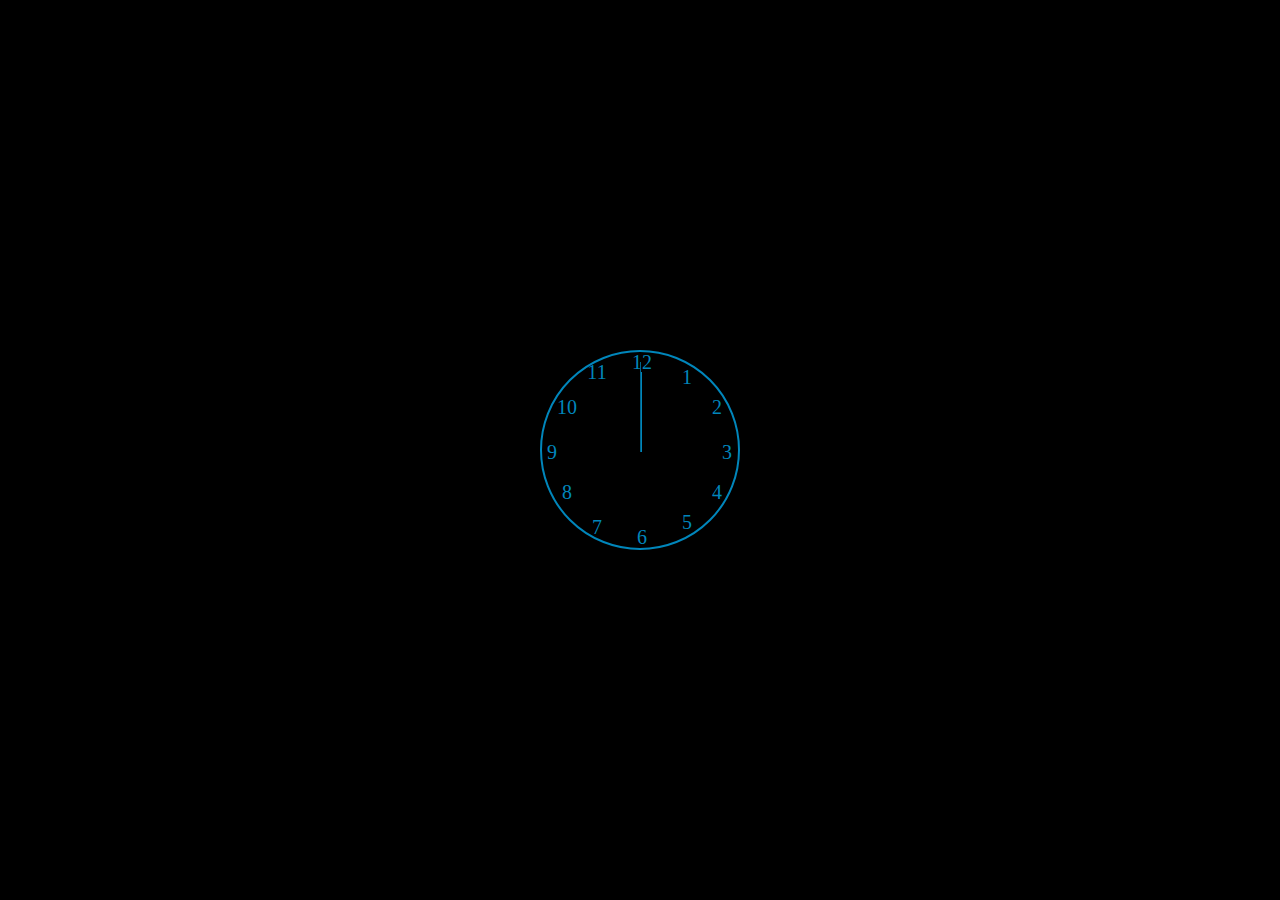
<file: clock/index.html>
<!DOCTYPE html>
<html lang="en">
  <head>
    <meta charset="UTF-8" />
    <meta name="viewport" content="width=device-width, initial-scale=1.0" />
    <link rel="stylesheet" href="index.css" />
    <title>Document</title>
  </head>
  <body>
    <div class="clock">
      <div>
        <span>12</span>
        <span>1</span>
        <span>2</span>
        <span>3</span>
        <span>4</span>
        <span>5</span>
        <span>6</span>
        <span>7</span>
        <span>8</span>
        <span>9</span>
        <span>10</span>
        <span>11</span>
      </div>
      <div class="bar hour"></div>
      <div class="bar minute"></div>
      <div class="bar second"></div>
    </div>
    <script>
      const hour = document.querySelector(".hour");
      const minute = document.querySelector(".minute");
      const second = document.querySelector(".second");
      let degS = 0;
      let degM = 0;
      let degH = 0;
      let count = 1;
      setInterval(() => {
        degS += 1;
        if (degS === 60) {
          degM += 1;
          degS = 0;
        }
        if (degM === 12 * count) {
          degH += 1;
          count += 1;
        }
        if (degM === 60) {
          degM = 0;
          count = 1;
        }
        second.style.transform = `rotate(${degS*6}deg)`;
        minute.style.transform = `rotate(${degM*6}deg)`;
        hour.style.transform = `rotate(${degH*6}deg)`;
      }, 1000);
    </script>
  </body>
</html>
</file>
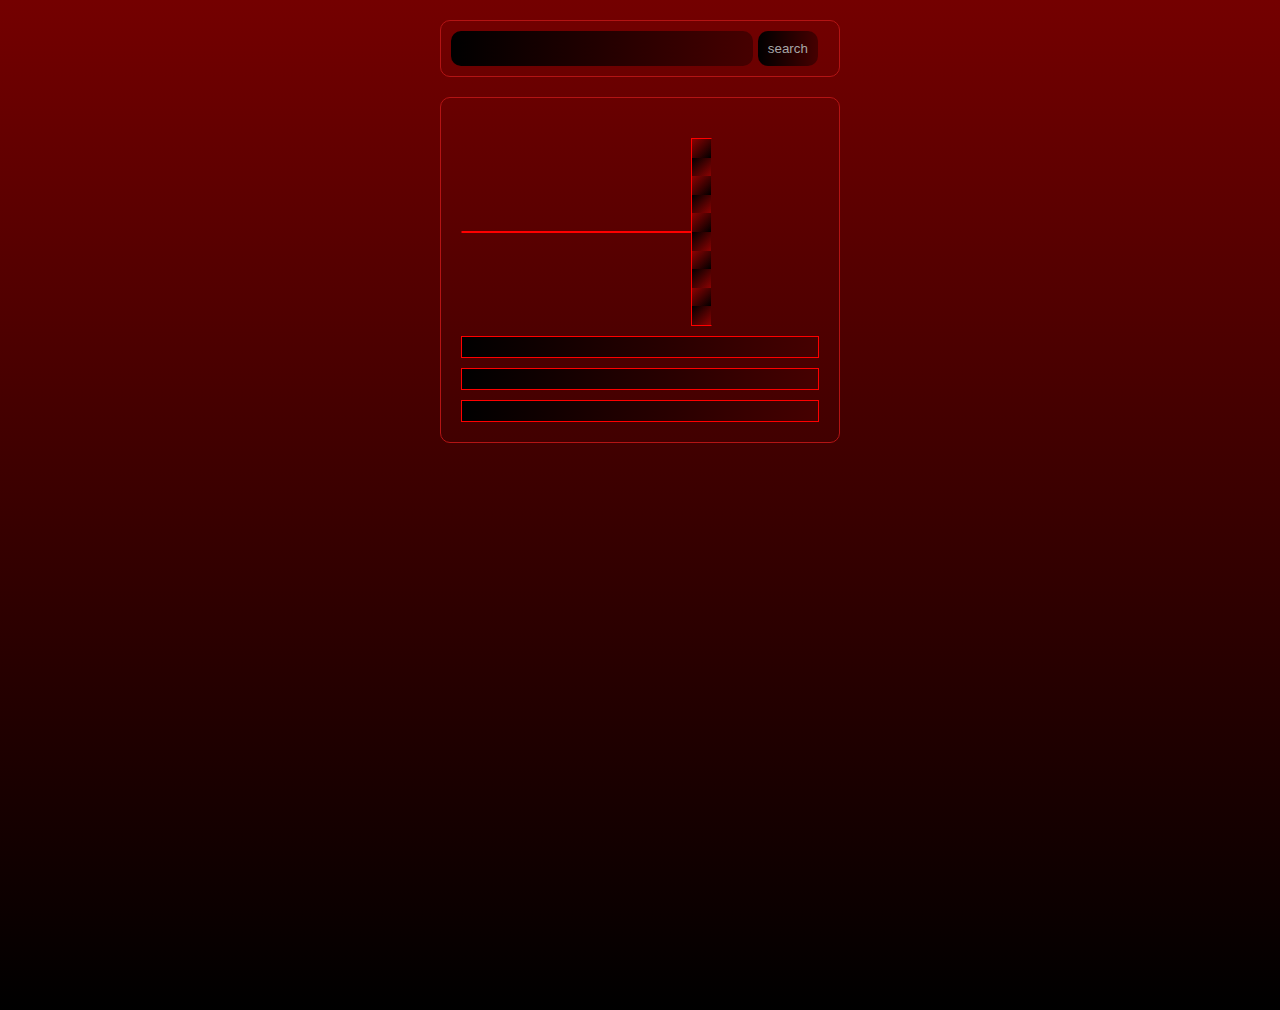
<file: move api/index.html>
<!DOCTYPE html>
<html lang="en">
  <head>
    <meta charset="UTF-8" />
    <meta name="viewport" content="width=device-width, initial-scale=1.0" />
    <link rel="stylesheet" href="index.css" />
    <link rel="stylesheet" href="all.css" />
    <title>Document</title>
  </head>
  <body>
    <div class="background search">
      <input type="text" name="text" id="text" />
      <button type="button" id="btn">search</button>
    </div>
    <div class="background">
      <p id="Title" class="title"></p>
      <div>
        <div class="img">
          <img id="Poster" alt="" />
          <div>
            <p id="Released"></p>
            <p id="imdbRating" class="rating"></p>
            <p id="Runtime"></p>
            <p id="Rated" class="rated"></p>
            <p id="Genre"></p>
            <p id="Type"></p>
            <p id="Director"></p>
            <p id="Language"></p>
            <p id="Country"></p>
            <p id="BoxOffice"></p>
          </div>
        </div>
        <p class="p" id="Actors"></p>
        <p class="p" id="Plot"></p>
        <p class="p" id="Awards"></p>
      </div>
    </div>

    <script src="index.js"></script>
  </body>
</html>
</file>
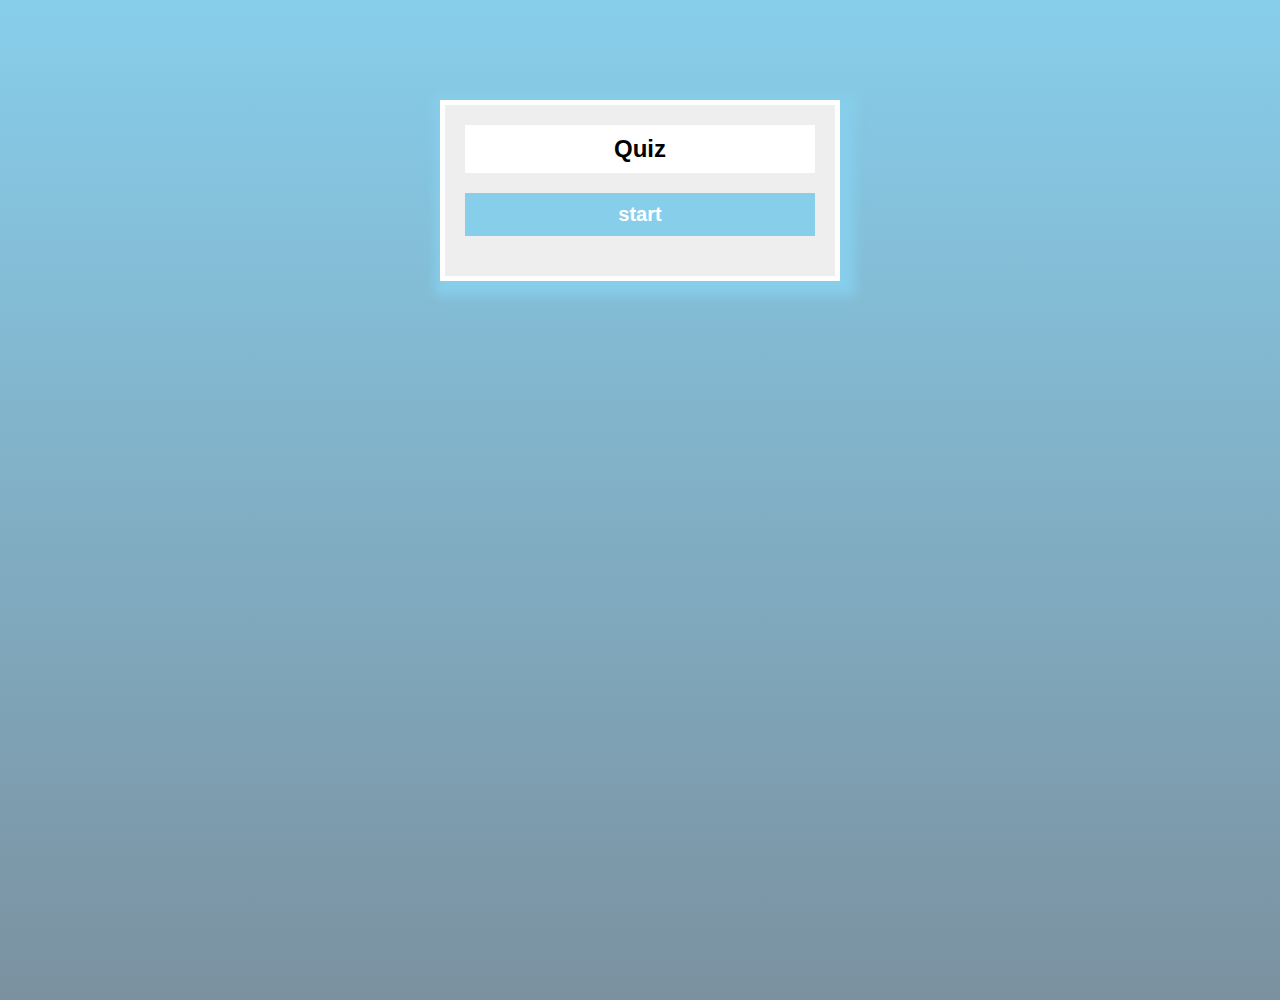
<file: quiz/index.html>
<!DOCTYPE html>
<html lang="en">
  <head>
    <meta charset="UTF-8" />
    <meta name="viewport" content="width=device-width, initial-scale=1.0" />
    <link rel="stylesheet" href="index.css" />
    <title>quiz</title>
  </head>
  <body>
    <div class="box">
      <h3 class="title">Quiz</h3>
      <button class="start" id="start">start</button>
      <button id="restart">Restart</button>
      <ul>
        <li class="q" id="q">how old are you</li>
        <li class="w">19</li>
        <li class="w">20</li>
        <li class="w">30</li>
        <li class="w">30</li>
      </ul>
      <p id="result"> </p>
    </div>
    <script src="index.js"></script>
  </body>
</html>
</file>
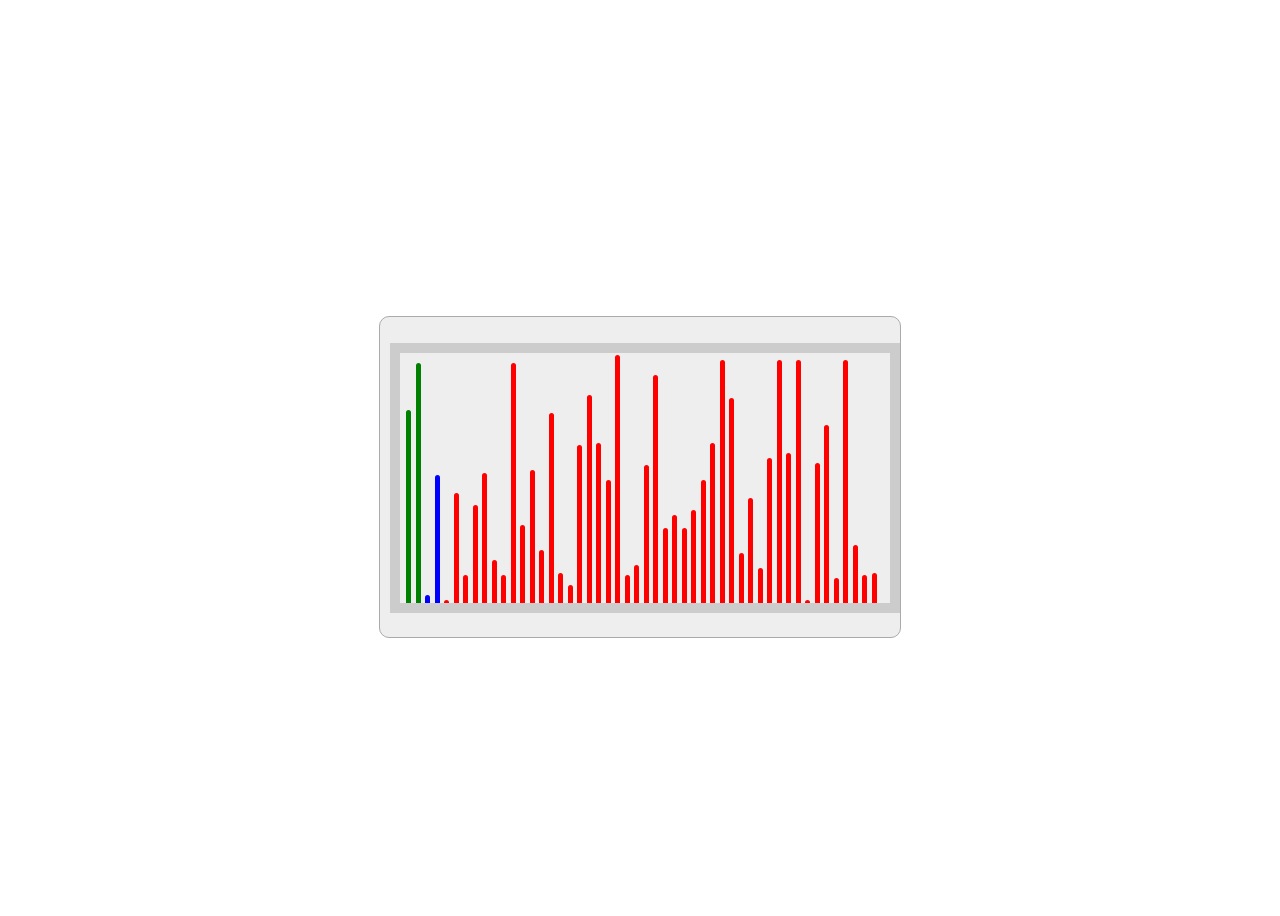
<file: sort algorithm/index.html>
<!DOCTYPE html>
<html lang="en">
  <head>
    <meta charset="UTF-8" />
    <meta name="viewport" content="width=device-width, initial-scale=1.0" />
    <link rel="stylesheet" href="index.css" />
    <title>Document</title>
  </head>
  <body>
    <section class="cards">
      <h3 class="name"></h3>
      <main class="card">
        <ul class="cols"></ul>
      </main>
    </section>
    <script src="index.js"></script>
  </body>
</html>
</file>
<file: clock/index.css>
* {
  box-sizing: border-box;
  margin: 0;
  padding: 0;
}
body {
  background-color: black;
  display: flex;
  align-items: center;
  width: 100%;
  justify-content: center;
  height: 100vh;
}

.clock {
  width: 200px;
  height: 200px;
  border-radius: 50%;
  background-color: rgb(0, 0, 0);
  border: 2px solid #0086bb;
  position: relative;
}
.clock .minute {
  position: absolute;
  width: 2px;
  height: 80px;
  background-color: #0086bb;
  left: 50%;
  top: 20px;
}
.clock .hour {
  position: absolute;
  height: 60px;
  width: 2px;
  background-color: #0086bb;
  left: 50%;
  top: 40px;
}
.clock .second {
  position: absolute;
  height: 90px;
  width: 1px;
  background-color: #00648b;
  left: 50%;
  top: 10px;
}
.bar {
  transform-origin: 100% 100%;
}
span {
  color: #0086bb;
  display: inline-block;
  position: absolute;
  font-size: 20px;
  transform: translate(-50%, -50%);
}

.clock span:nth-child(1) {
  left: 100px;
  top: 10px;
}
.clock span:nth-child(2) {
  left: 145px;
  top: 25px;
}
.clock span:nth-child(3) {
  left: 175px;
  top: 55px;
}
.clock span:nth-child(4) {
  left: 185px;
  top: 100px;
}

.clock span:nth-child(7) {
  left: 100px;
  top: 185px;
}
.clock span:nth-child(6) {
  left: 145px;
  top: 170px;
}
.clock span:nth-child(5) {
  left: 175px;
  top: 140px;
}

.clock span:nth-child(12) {
  left: 55px;
  top: 20px;
}
.clock span:nth-child(11) {
  left: 25px;
  top: 55px;
}
.clock span:nth-child(10) {
  left: 10px;
  top: 100px;
}

.clock span:nth-child(9) {
  left: 25px;
  top: 140px;
}
.clock span:nth-child(8) {
  left: 55px;
  top: 175px;
}
</file>
<file: move api/index.css>
*{
    box-sizing: border-box;
    margin: 0;
    padding: 0;
    font-family: sans-serif;
}

body{
    height: 110vh;
    background-image: linear-gradient(to bottom, #740000 ,black);
}

.background{
    width: 400px;
    background-color: transparent;
    border:1px solid #b31414;
    margin: auto ;
    padding: 20px;
    color: #eee;
    border-radius: 10px;
}

.background .title{
    font-size: 20px;
    font-weight: 600;
    text-align: center;
    padding: 10px;
}
.background .img{
    display: flex;
    align-items: center;
    margin-bottom: 10px;
}
.background .img img{
    width: 230px;
    border: 1px solid red;
    border-left-color:transparent;
    border-right:0px solid transparent

}
.img div{
    border: 1px solid red;
    border-right-color:transparent ;
}
.img p{
    padding: 9.3px;
    /* border-bottom: 1px solid red; */
    color: #a7a7a7;
    font-size:14px;
    background-image: linear-gradient(to top left, #8b0202,black);
    /* border-radius: 10px 0px 0 10px ; */
}
.img p:nth-child(2n+1){
    background-image: linear-gradient(to bottom right, #8b0202,black);

}

 .p{
    font-size: 14px;
    /* border-radius: 10px 0 0 10px; */
    border: 1px solid red;
    padding: 10px;
    margin-top: 10px;
    background-image: linear-gradient(to left, #460000,black);
 }
 .search{
    padding: 10px;
    margin:20px auto;
 }
 input,button{
    background-image: linear-gradient(to left, #460000,black);
    padding: 10px;
    outline: none;
    border: none;
    border-radius: 10px;
    width: 80%;
    color:#a7a7a7
 }
 button{
    width: fit-content;
 }
</file>
<file: quiz/index.css>
* {
  box-sizing: border-box;
  margin: 0;
  padding: 0;
  list-style: none;
  font-family: "Segoe UI", Tahoma, Geneva, Verdana, sans-serif;
}

body {
  height: 100vh;
  background-image: linear-gradient(to bottom, skyblue, #7b91a0);
}

.box {
  width: 400px;
  height: fit-content;
  border: 5px solid white;
  margin: 0 auto;
  margin-top: 100px;
  box-shadow: 5px 5px 10px 10px skyblue;
  padding: 20px;
  background-color: #eee;
}

.title,
li,
p {
  background-color: white;
  padding: 10px;
  font-weight: bolder;
  font-size: 24px;
  text-align: center;
}
ul {
  padding: 20px 0;
  display: none;
}
ul .q {
  font-weight: bolder;
  padding: 20px 0px;
  margin-bottom: 10px;
}
li.w,
p {
  margin-bottom: 10px;
  font-size: 16px;
  font-weight: 400;
  border: 1px solid white;
  cursor: pointer;
}

li.w.wrong {
  background-color: #ff000080;
  border-color: red;
}
li.right {
  background-color: #00ff0080;
  border-color: #00a500;
}

button {
  margin: 20px auto;
  padding: 10px 20px;
  background-color: skyblue;
  color: white;
  font-size: 20px;
  font-weight: bold;
  width: 100%;
  border: none;
}
p {
  display: none;
}
#restart{
    display: none;
}
</file>
<file: sort algorithm/index.css>
section {
  height: 100vh;
  width: 100%;
  position: relative;
  display: flex;
  align-items: center;
  justify-content: center;
  flex-direction: column;

}

.card {
  width: 500px;
  height: 300px;
  background-color: #eee;
  border-radius: 10px;
  border: 1px solid #aaa;
  padding: 10px;
  position: relative;
}
ul {
  display: flex;
  align-items: flex-end;
  list-style: none;
  width: 90%;
  position: relative;
  margin-right: 10px;
}
.cols {
  height: 250px;
  border: 10px solid #ccc;
}
/* li {
  transition: 1s;
} */
.cols li {
  height: 230px;
  width: 5px;
  border-radius: 10px 10px 0 0;
  background-color: red;
  margin: 6px;
  margin-bottom: 0px;
  position: absolute;
}
.number {
  width: 5px;
  /* top:30px ;
    margin-bottom: 10px; */
  top: 10px;
  left: 10px;
}
.number li {
  width: 5px;
  text-align: center;
  margin: 5px;
  border: 1px solid red;
  position: absolute;
}
</file>
